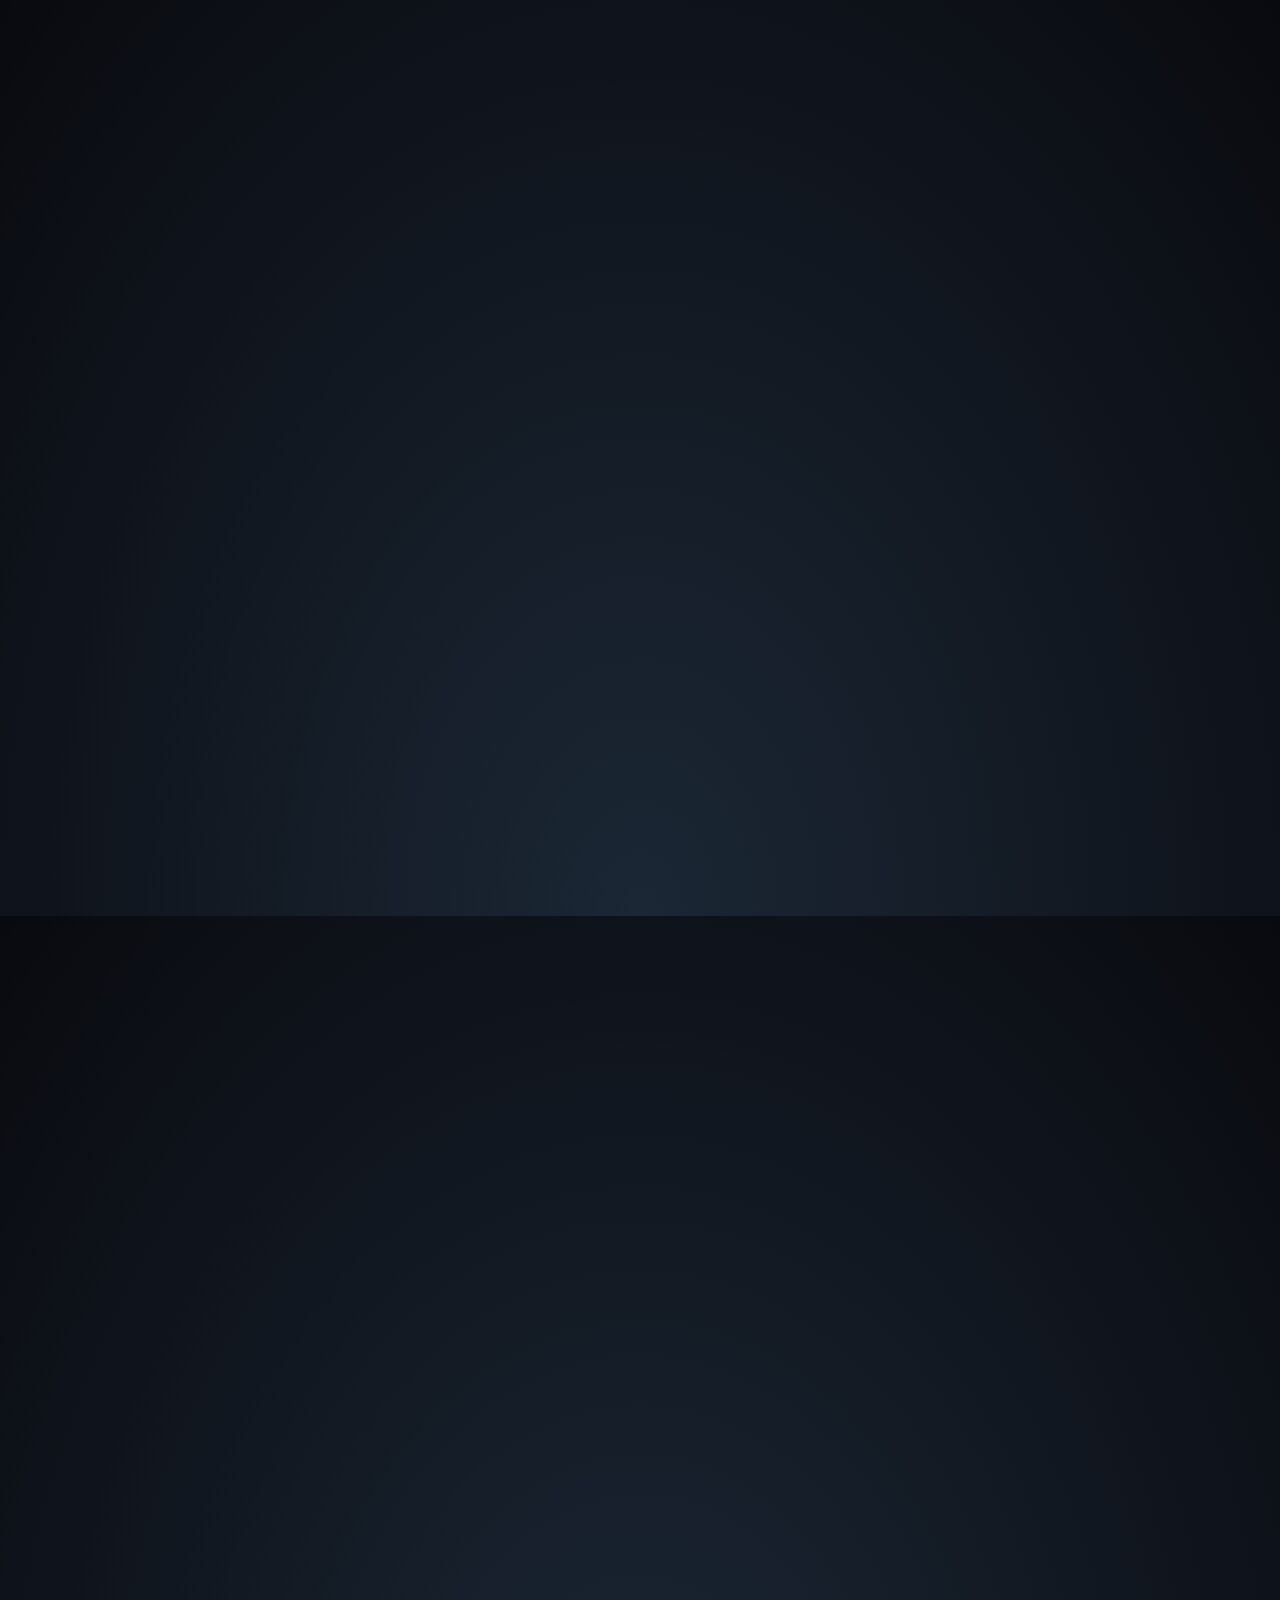
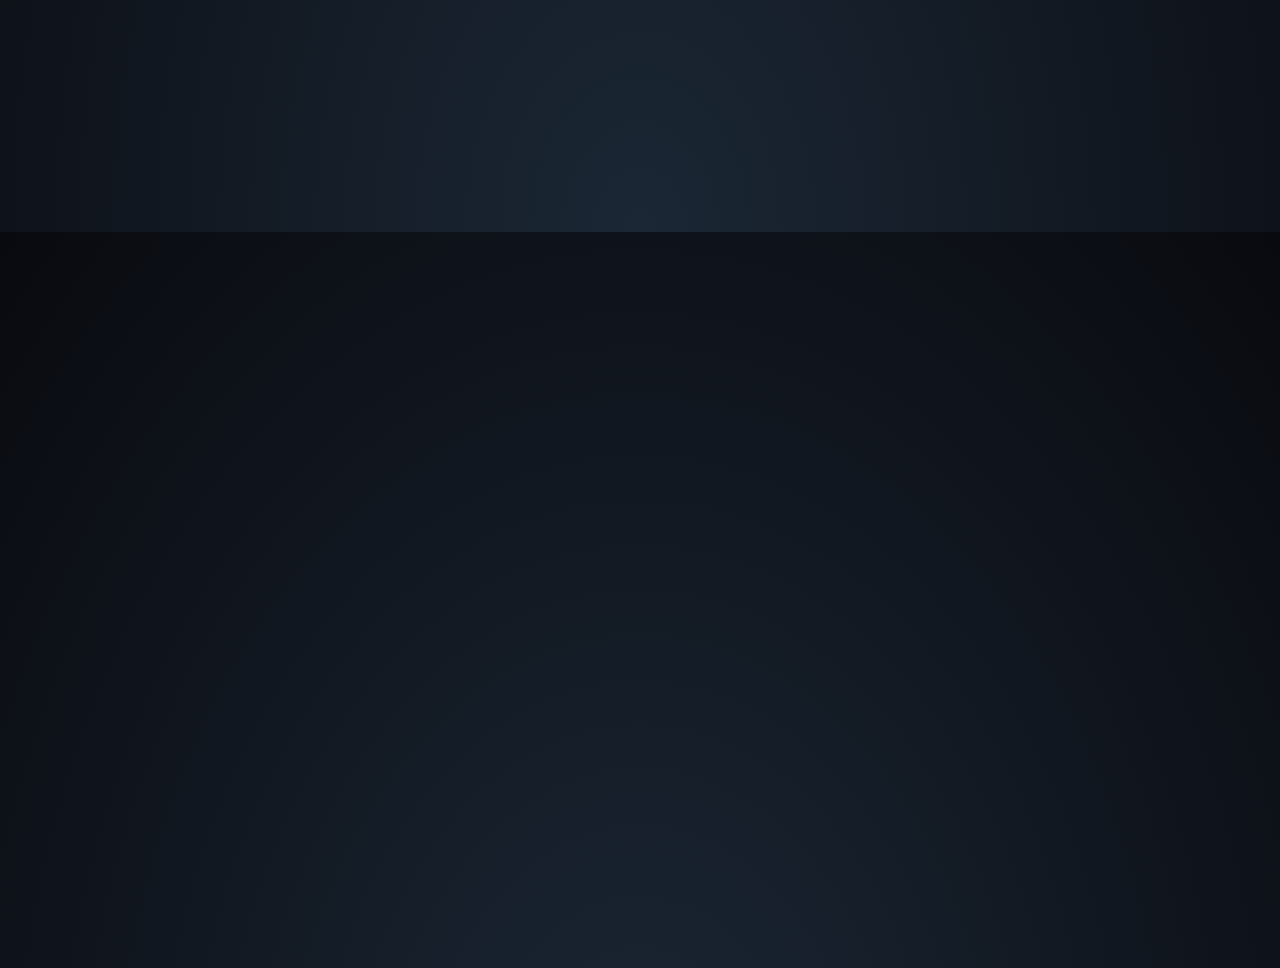
<file: Snow/index.html>
<!DOCTYPE html>
<html lang="ko">
<head>
    <meta charset="UTF-8">
    <meta name="viewport" content="width=device-width, initial-scale=1.0">
    <title>Snow Falling</title>
    <link rel="stylesheet" href="style.css">
</head>
<body>
    <div class="snow"></div>
    <script>
        function createSnow(){
            const el=document.createElement('div');
            el.classList.add('snow');
            el.style.marginLeft = randomPosition() + 'px';
            document.body.appendChild(el);
        }
        function randomPosition(){
            return Math.floor(Math.random() * window.innerWidth);
        }
        for(let i=0; i<300; i++){
        createSnow();
        }
    </script>
</body>
</html>
</file>
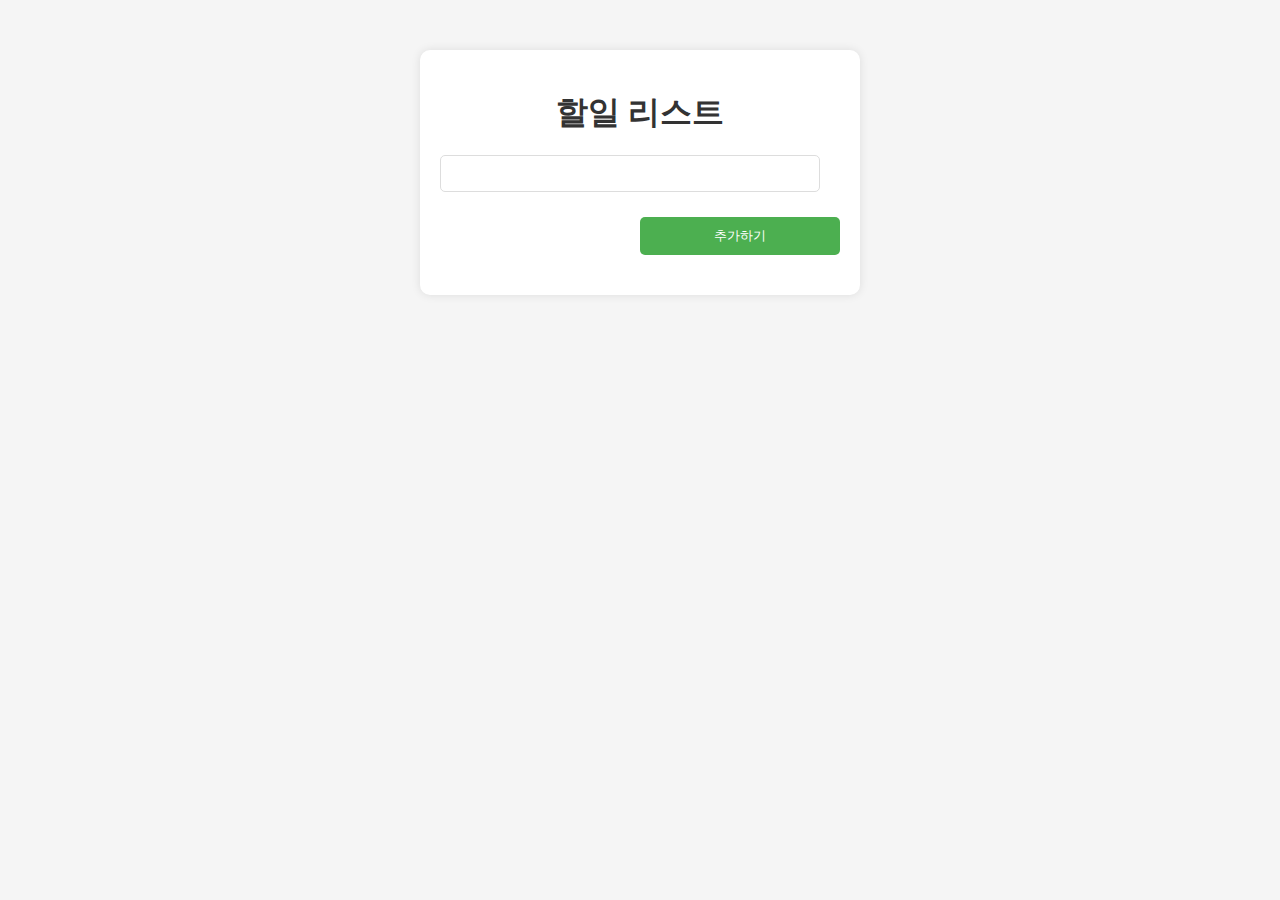
<file: TodoList/index.html>
<!DOCTYPE html>
<html lang="ko">

<head>
    <meta charset="UTF-8">
    <meta name="viewport" content="width=device-width, initial-scale=1.0">
    <title>To Dolist</title>
    <style>
        body {
            font-family: 'Arial', sans-serif;
            margin: 0;
            padding: 0;
            background-color: #f5f5f5;
        }
        
        .container {
            max-width: 400px;
            margin: 50px auto;
            background-color: #fff;
            padding: 20px;
            box-shadow: 0 0 10px rgba(0, 0, 0, 0.1);
            border-radius: 10px;
        }
        
        h1 {
            text-align: center;
            color: #333;
            margin-bottom: 20px;
        }
        
        input {
            width: calc(100% - 20px); /* 여백 조정 */
            padding: 10px;
            box-sizing: border-box;
            margin-bottom: 15px;
            border: 1px solid #ddd;
            border-radius: 5px;
        }
        
        button {
            display: block;
            width: 50%;
            padding: 10px;
            background-color: #4caf50;
            color: #fff;
            border: none;
            border-radius: 5px;
            cursor: pointer;
            transition: background-color 0.3s ease-in-out;
            margin-left: auto;
            margin-top: 10px; /* 버튼 위쪽 여백 추가 */
        }
        
        button:hover {
            background-color: #45a049;
        }
        
        .list {
            margin-top: 20px;
        }
        
        .list div {
            font-weight: bold;
            font-size: 25px;
            background-color: #eee;
            padding: 5px;
            margin-bottom: 5px;
            border-radius: 8px;
            box-shadow: 0 2px 4px rgba(0, 0, 0, 0.1);
        }
        
        .list div:last-child {
            margin-bottom: 0;
        }
    </style>
</head>

<body>
    <div class="container">
        <div>
            <h1>할일 리스트</h1>
            <div>
                <input type="text" id="todoInput">
            </div>
            <button onclick="addTodo()" class="plus">추가하기</button>
            <div class="list"></div>
        </div>
    </div>
    <script>
        let todoCount = 0;

        function addTodo() {
            const todoInput = document.querySelector('input')
            const todoText = todoInput.value;
            const todo = document.createElement('div')
            todo.className = "DoIt";
            todo.textContent = ++todoCount + ". " + todoText;
            document.querySelector('.list').appendChild(todo);
        }
    </script>
</body>

</html>
</file>
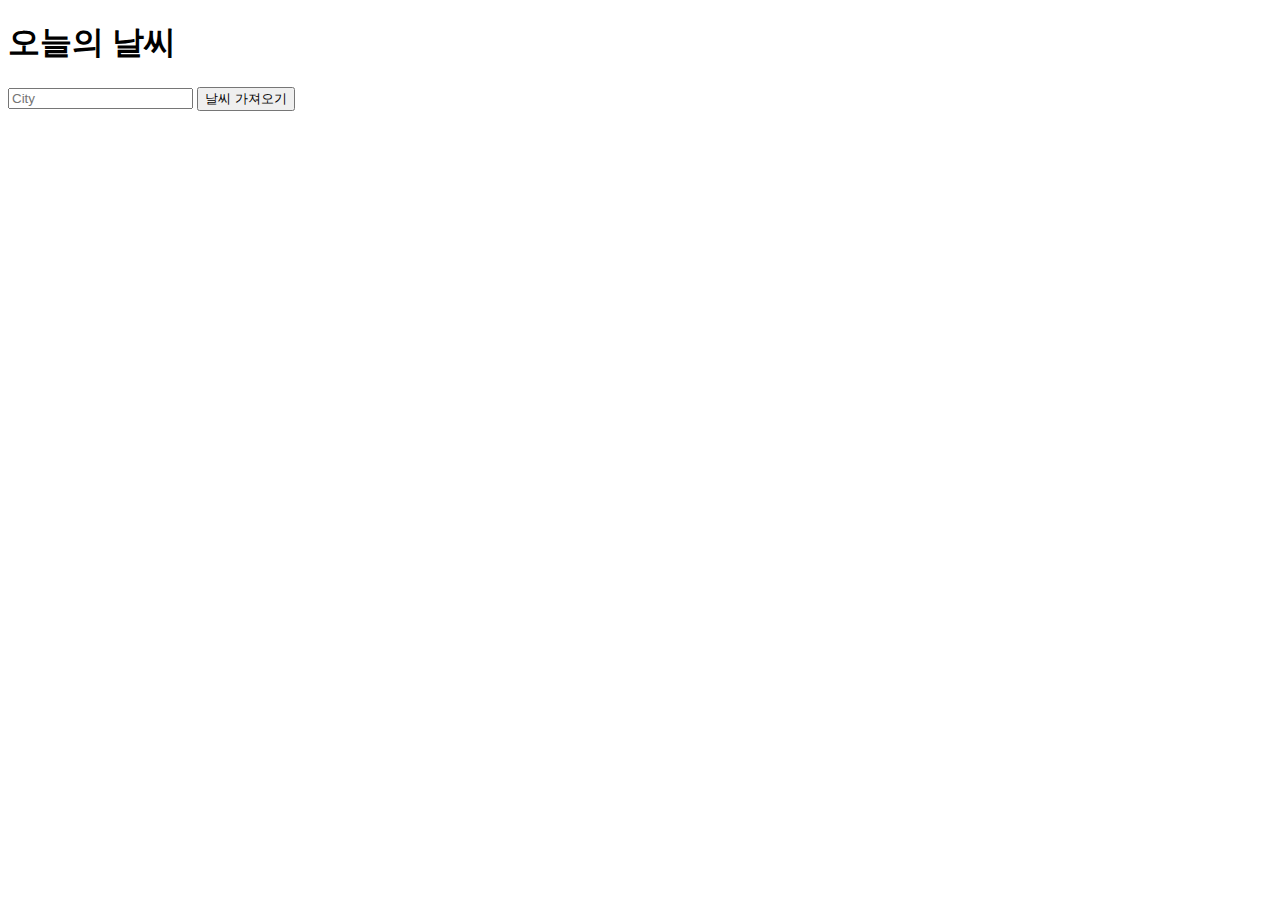
<file: Weather_Api/index.html>
<!DOCTYPE html>
<html lang="en">

<head>
    <meta charset="UTF-8">
    <meta http-equiv="X-UA-Compatible" content="IE=edge">
    <meta name="viewport" content="width=device-width, initial-scale=1.0">
    <title>Document</title>
</head>

<body>
    <div>
        <div>
            <h1>오늘의 날씨</h1>
        </div>
        <input id="InputCity" type="text" placeholder="City">
        <button class="btn">날씨 가져오기</button>
        <p id="temperature"></p>
    </div>
    <script>
        const City = document.querySelector('#InputCity');
        let CityName;
        const btn = document.querySelector('.btn');
        const temperText = document.querySelector('#temperature');

        btn.addEventListener('click', function () {
            console.log(City)
            CityName = City.value
            fetch(`https://goweather.herokuapp.com/weather/${CityName}`)
                .then((response) => response.json())
                .then((data) => {
                    temperText.innerHTML = data['temperature'];
                })
        })
    </script>
</body>

</html>
</file>
<file: Snow/style.css>
body{
    height: 100vh;
    background: radial-gradient(ellipse at bottom, #1b2735 0%, #090a0f 100%);
    overflow:hidden;
}

.snow{
    width: 10px;
    height: 10px;
    opacity: 0;
    background: white;
    border-radius: 50%;
    animation: snow 10s linear infinite;
}

.snow:nth-of-type(2n){
    width:7px;
    height: 7px;
    animation-duration: 7s;
    animation-delay: 1s;
}

.snow:nth-of-type(2n+1){
    animation-duration: 8s;
    animation-delay: 2s;
}

.snow:nth-of-type(9){
    animation-duration: 9s;
    animation-delay: 3s;
}

@keyframes snow{
    0%{
        opacity:0;
        transform: translateY(0);
    }
    20%{
        opacity:1;
        transform: translate(-15px, 20vh);
    }
    40%{
        opacity:1;
        transform: translate(15px, 40vh);
    }
    60%{
        opacity:1;
        transform: translate(-15px, 60vh);
    }
    80%{
        opacity:1;
        transform: translate(0, 80vh);
    }
    100%{
        opacity: 1;
        transform: translateY(100vh);
    }
}
</file>
